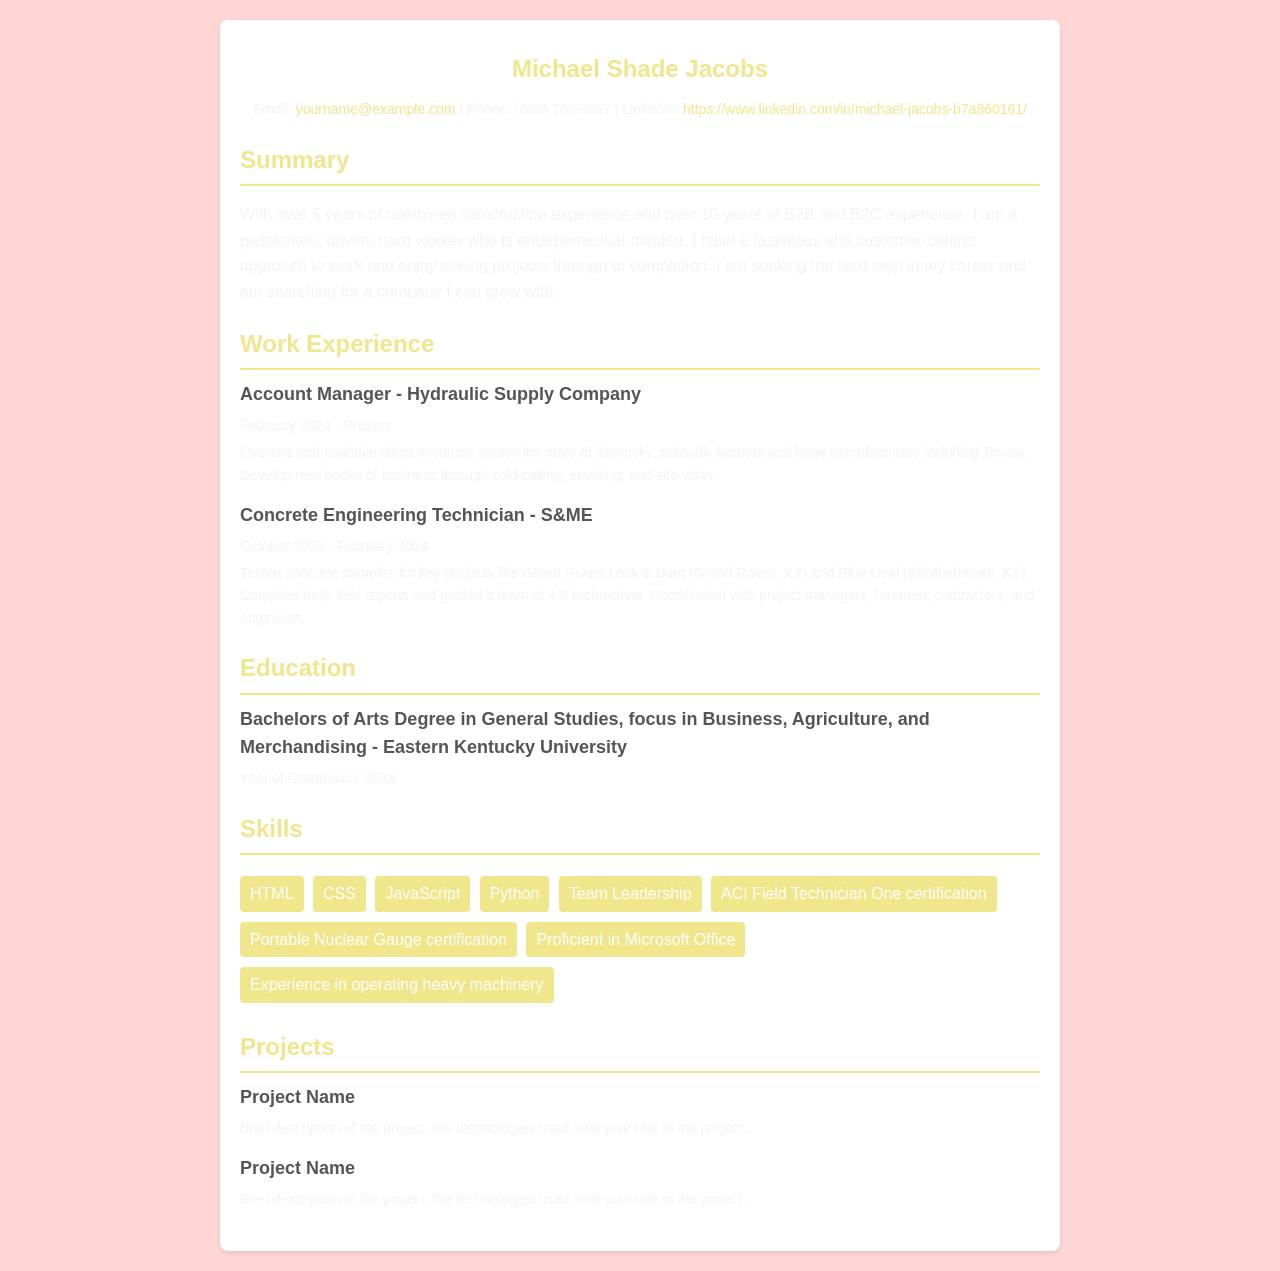
<file: index.html>
<!DOCTYPE html>
<html lang="en">
    <head>
        <meta charset="UTF-8" />
        <meta name="viewport" content="width=device-width, initial-scale=1.0" />
        <title>Resume Template</title>
    </head>

    <style>
        body {
            font-family: Arial, sans-serif;
            line-height: 1.6;
            margin: 0;
            padding: 0;
            color: #f4f4f4;
            background-color: #f333;
        }
        .container {
            max-width: 800px;
            margin: 20px auto;
            padding: 20px;
            background: #fff;
            border-radius: 8px;
            box-shadow: 0 2px 5px rgba(0, 0, 0, 0.1);
        }
        h1,
        h2 {
            color: #f0e68c;
        }
        .header {
            text-align: center;
        }
        .header h1 {
            margin: 10px 0;
        }
        .contact {
            margin: 10px 0;
            font-size: 14px;
        }
        .contact a {
            color: #f0e68c;
            text-decoration: none;
        }
        .section {
            margin: 20px 0;
        }
        .section h2 {
            margin-bottom: 10px;
            border-bottom: 2px solid #f0e68c;
            padding-bottom: 5px;
        }
        .item {
            margin-bottom: 15px;
        }
        .item h3 {
            margin: 0;
            font-size: 18px;
            color: #555;
        }
        .item p {
            margin: 5px 0;
            font-size: 14px;
        }
        .skills ul {
            list-style: none;
            padding: 0;
        }
        .skills ul li {
            display: inline-block;
            background: #f0e68c;
            color: #fff;
            padding: 5px 10px;
            margin: 5px 5px 5px 0;
            border-radius: 4px;
        }
    </style>

    <body>
        <main class="container">
            <section class="header">
                <h1>Michael Shade Jacobs</h1>
                <p class="contact">
                    Email:
                    <a href="mailto:shadejacobs22@gmail.com"
                        >yourname@example.com</a
                    >
                    | Phone: (606) 782-2057 | LinkedIn:
                    <a href="#">https://www.linkedin.com/in/michael-jacobs-b7a860161/</a>
                </p>
            </section>
            <section class="section">
                <h2>Summary</h2>
                <p>
                    With over 5 years of combined construction experience and over 10 years of B2B and B2C
                    experience, I am a passionate, driven, hard worker who is entrepreneurial-minded. I have a
                    fastidious and customer-centric approach to work and enjoy seeing projects through to
                    completion. I am seeking the next step in my career and am searching for a company I can
                    grow with.
                </p>
            </section>
            <section class="section">
                <h2>Work Experience</h2>
                <div class="item">
                    <h3>Account Manager - Hydraulic Supply Company</h3>
                    <p>February 2024 - Present</p>
                    <p>
                        Oversee and maintain client accounts across the state of Kentucky, primarily farmers and
                        large manufacturers including Toyota.
                        Develop new books of business through cold calling, emailing, and site visits.
                    </p>
                </div>
                <div class="item">
                    <h3>Concrete Engineering Technician - S&ME</h3>
                    <p>October 2022 - February 2024</p>
                    <p>
                        Tested concrete samples for key projects like Grand Rivers Lock & Dam (Grand
                        Rivers, KY) and Blue Oval (Elizabethtown, KY)
                        Compiled daily field reports and guided a team of 4-8 technicians.
                        Coordinated with project managers, foremen, contractors, and engineers.
                    </p>
                </div>
            </section>
            <div class="section">
                <h2>Education</h2>
                <div class="item">
                    <h3>Bachelors of Arts Degree in General Studies, focus in Business,
                        Agriculture, and Merchandising - Eastern Kentucky University</h3>
                    <p>Year of Graduation: 2018</p>
                </div>
            </section>
            <section class="section">
                <h2>Skills</h2>
                <div class="skills">
                    <ul>
                        <li>HTML</li>
                        <li>CSS</li>
                        <li>JavaScript</li>
                        <li>Python</li>
                        <li>Team Leadership</li>
                        <li>ACI Field Technician One certification</li>
                        <li>Portable Nuclear Gauge certification</li>
                        <li>Proficient in Microsoft Office</li>
                        <li>Experience in operating heavy machinery</li>
                    </ul>
                </div>
            </section>
            <section class="section">
                <h2>Projects</h2>
                <div class="item">
                    <h3>Project Name</h3>
                    <p>
                        Brief description of the project, the technologies used,
                        and your role in the project.
                    </p>
                </div>
                <div class="item">
                    <h3>Project Name</h3>
                    <p>
                        Brief description of the project, the technologies used,
                        and your role in the project.
                    </p>
                </div>
            </section>
        </main>
    </body>
</html>
</file>
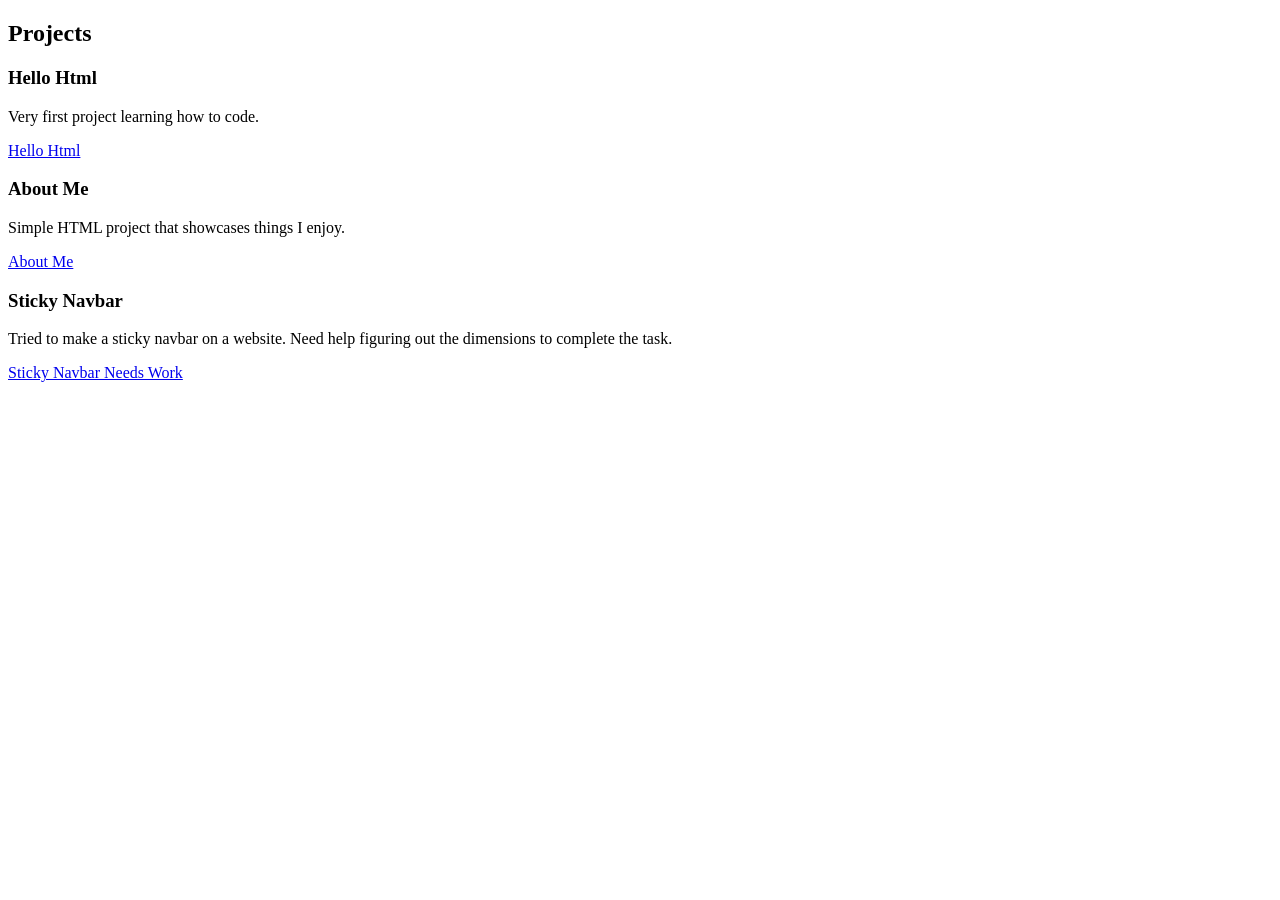
<file: projects.html>
<!DOCTYPE html>
<html lang="en">
<head>
    <meta charset="UTF-8">
    <meta name="viewport" content="width=device-width, initial-scale=1.0">
    <title>Projects</title>
</head>
<body>
    <section class="section">
        <h2>Projects</h2>
        <div class="item">
            <h3>Hello Html</h3>
            <p>
                Very first project learning how to code. 
            </p>
            <a href="https://github.com/shadejacobs/-hello-html/blob/main/index.html">Hello Html</a>
        </div>
        <div class="item">
            <h3>About Me</h3>
            <p>
                Simple HTML project that showcases things I enjoy.
            </p>
            <a href="https://github.com/shadejacobs/AboutMe">About Me</a>
        </div>
        <div class="item">
            <h3>Sticky Navbar</h3>
            <p>
                Tried to make a sticky navbar on a website. Need help figuring out the dimensions to complete the task.
            </p>
            <a href="https://github.com/shadejacobs/Sticky-Navbar">Sticky Navbar Needs Work</a>
        </div>
    </section>
</body>
</html>
</file>
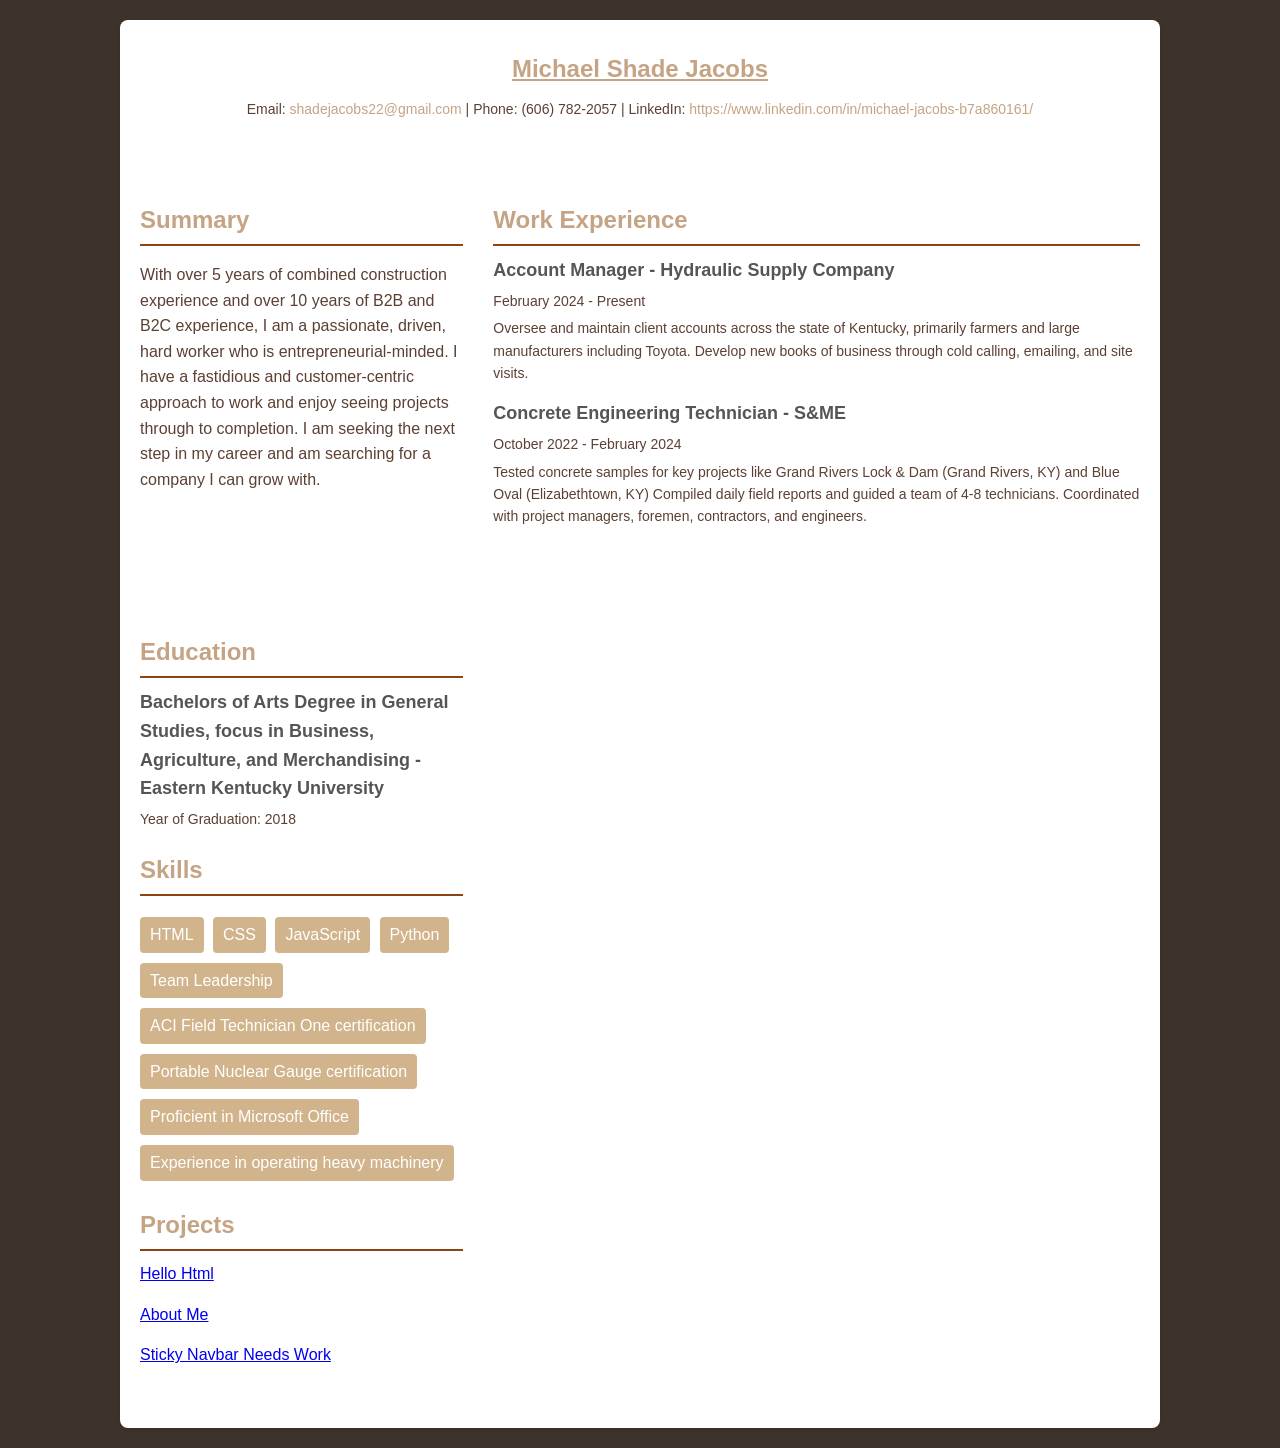
<file: resume.html>
<!DOCTYPE html>
<html lang="en">
    <head>
        <meta charset="UTF-8" />
        <meta name="viewport" content="width=device-width, initial-scale=1.0" />
        <title>Resume Template</title>
        <link rel="stylesheet" href="css/index.css" />
    </head>


    <body>
        <main class="container">
            <section class="header">
                <h1><u>Michael Shade Jacobs</u></h1>
                <p class="contact">
                    Email:
                    <a href="mailto:shadejacobs22@gmail.com"
                        >shadejacobs22@gmail.com</a>
                    | Phone: (606) 782-2057 | LinkedIn:
                    <a href="#">https://www.linkedin.com/in/michael-jacobs-b7a860161/</a>
                </p>
            </section>
            <section class="section">
                <h2>Summary</h2>
                <p>
                    With over 5 years of combined construction experience and over 10 years of B2B and B2C
                    experience, I am a passionate, driven, hard worker who is entrepreneurial-minded. I have a
                    fastidious and customer-centric approach to work and enjoy seeing projects through to
                    completion. I am seeking the next step in my career and am searching for a company I can
                    grow with.
                </p>
            </section>
            <section class="section">
                <h2>Work Experience</h2>
                <div class="item">
                    <h3>Account Manager - Hydraulic Supply Company</h3>
                    <p>February 2024 - Present</p>
                    <p>
                        Oversee and maintain client accounts across the state of Kentucky, primarily farmers and
                        large manufacturers including Toyota.
                        Develop new books of business through cold calling, emailing, and site visits.
                    </p>
                </div>
                <div class="item">
                    <h3>Concrete Engineering Technician - S&ME</h3>
                    <p>October 2022 - February 2024</p>
                    <p>
                        Tested concrete samples for key projects like Grand Rivers Lock & Dam (Grand
                        Rivers, KY) and Blue Oval (Elizabethtown, KY)
                        Compiled daily field reports and guided a team of 4-8 technicians.
                        Coordinated with project managers, foremen, contractors, and engineers.
                    </p>
                </div>
            </section>
            <div class="section">
                <h2>Education</h2>
                <div class="item">
                    <h3>Bachelors of Arts Degree in General Studies, focus in Business,
                        Agriculture, and Merchandising - Eastern Kentucky University</h3>
                    <p>Year of Graduation: 2018</p>
                </div>
            </section>
            <section class="section">
                <h2>Skills</h2>
                <div class="skills">
                    <ul>
                        <li>HTML</li>
                        <li>CSS</li>
                        <li>JavaScript</li>
                        <li>Python</li>
                        <li>Team Leadership</li>
                        <li>ACI Field Technician One certification</li>
                        <li>Portable Nuclear Gauge certification</li>
                        <li>Proficient in Microsoft Office</li>
                        <li>Experience in operating heavy machinery</li>
                    </ul>
                </div>
            </section>
            <section class="section">
                <h2>Projects</h2>
                <div class="item">
                    <a href="https://github.com/shadejacobs/-hello-html/blob/main/index.html">Hello Html</a>
                </div>
                <div class="item">
                    <a href="https://github.com/shadejacobs/AboutMe">About Me</a>
                </div>
                <div class="'item">
                    <a href="https://github.com/shadejacobs/Sticky-Navbar">Sticky Navbar Needs Work</a>
                </div>
            </section>
        </main>
    </body>
</html>
</file>
<file: css/index.css>
body {
            font-family: Arial, sans-serif;
            line-height: 1.6;
            margin: 0;
            padding: 0;
            color: #5C4033;
            background-color: #483C32;
        }
        .container {
            max-width: 800px;
            margin: 20px auto;
            padding: 20px;
            background: #fff;
            border-radius: 8px;
            box-shadow: 0 2px 5px rgba(0, 0, 0, 0.1);
        }
        h1,
        h2 {
            color: #C4A484;
        }
        .header {
            text-align: center;
        }
        .header h1 {
            margin: 10px 0;
        }
        .contact {
            margin: 10px 0;
            font-size: 14px;
        }
        .contact a {
            color: #C4A484;
            text-decoration: none;
        }
        .section {
            margin: 20px 0;
        }
        .section h2 {
            margin-bottom: 10px;
            border-bottom: 2px solid #8B4513;
            padding-bottom: 5px;
        }
        .item {
            margin-bottom: 15px;
        }
        .item h3 {
            margin: 0;
            font-size: 18px;
            color: #555;
        }
        .item p {
            margin: 5px 0;
            font-size: 14px;
        }
        .skills ul {
            list-style: none;
            padding: 0;
        }
        .skills ul li {
            display: inline-block;
            background: #D2B48C;
            color: #fff;
            padding: 5px 10px;
            margin: 5px 5px 5px 0;
            border-radius: 4px;
        }

        /* Mobile-first base styles */
body {
    font-family: Arial, sans-serif;
    line-height: 1.6;
    margin: 0;
    padding: 0;
    color: #5C4033;
    background-color: #483C32;
}

.container {
    max-width: 800px;
    margin: 20px auto;
    padding: 20px;
    background: #fff;
    border-radius: 8px;
    box-shadow: 0 2px 5px rgba(0, 0, 0, 0.1);
}

h1, h2 {
    color: #C4A484;
}

.header {
    text-align: center;
}

.header h1 {
    margin: 10px 0;
}

.contact {
    margin: 10px 0;
    font-size: 14px;
}

.contact a {
    color: #C4A484;
    text-decoration: none;
}

.section {
    margin: 20px 0;
}

.section h2 {
    margin-bottom: 10px;
    border-bottom: 2px solid #8B4513;
    padding-bottom: 5px;
}

.item {
    margin-bottom: 15px;
}

.item h3 {
    margin: 0;
    font-size: 18px;
    color: #555;
}

.item p {
    margin: 5px 0;
    font-size: 14px;
}

.skills ul {
    list-style: none;
    padding: 0;
}

.skills ul li {
    display: inline-block;
    background: #D2B48C;
    color: #fff;
    padding: 5px 10px;
    margin: 5px 5px 5px 0;
    border-radius: 4px;
}

/* Desktop layout: switch to side-by-side */
@media (min-width: 768px) {
    body {
        display: flex;
        justify-content: center;
        background-color: #3e332b;
    }

    .container {
        display: grid;
        grid-template-columns: 1fr 2fr;
        gap: 30px;
        max-width: 1000px;
    }

    .header {
        grid-column: 1 / -1;
    }

    .skills ul li {
        font-size: 16px;
    }
}
</file>
